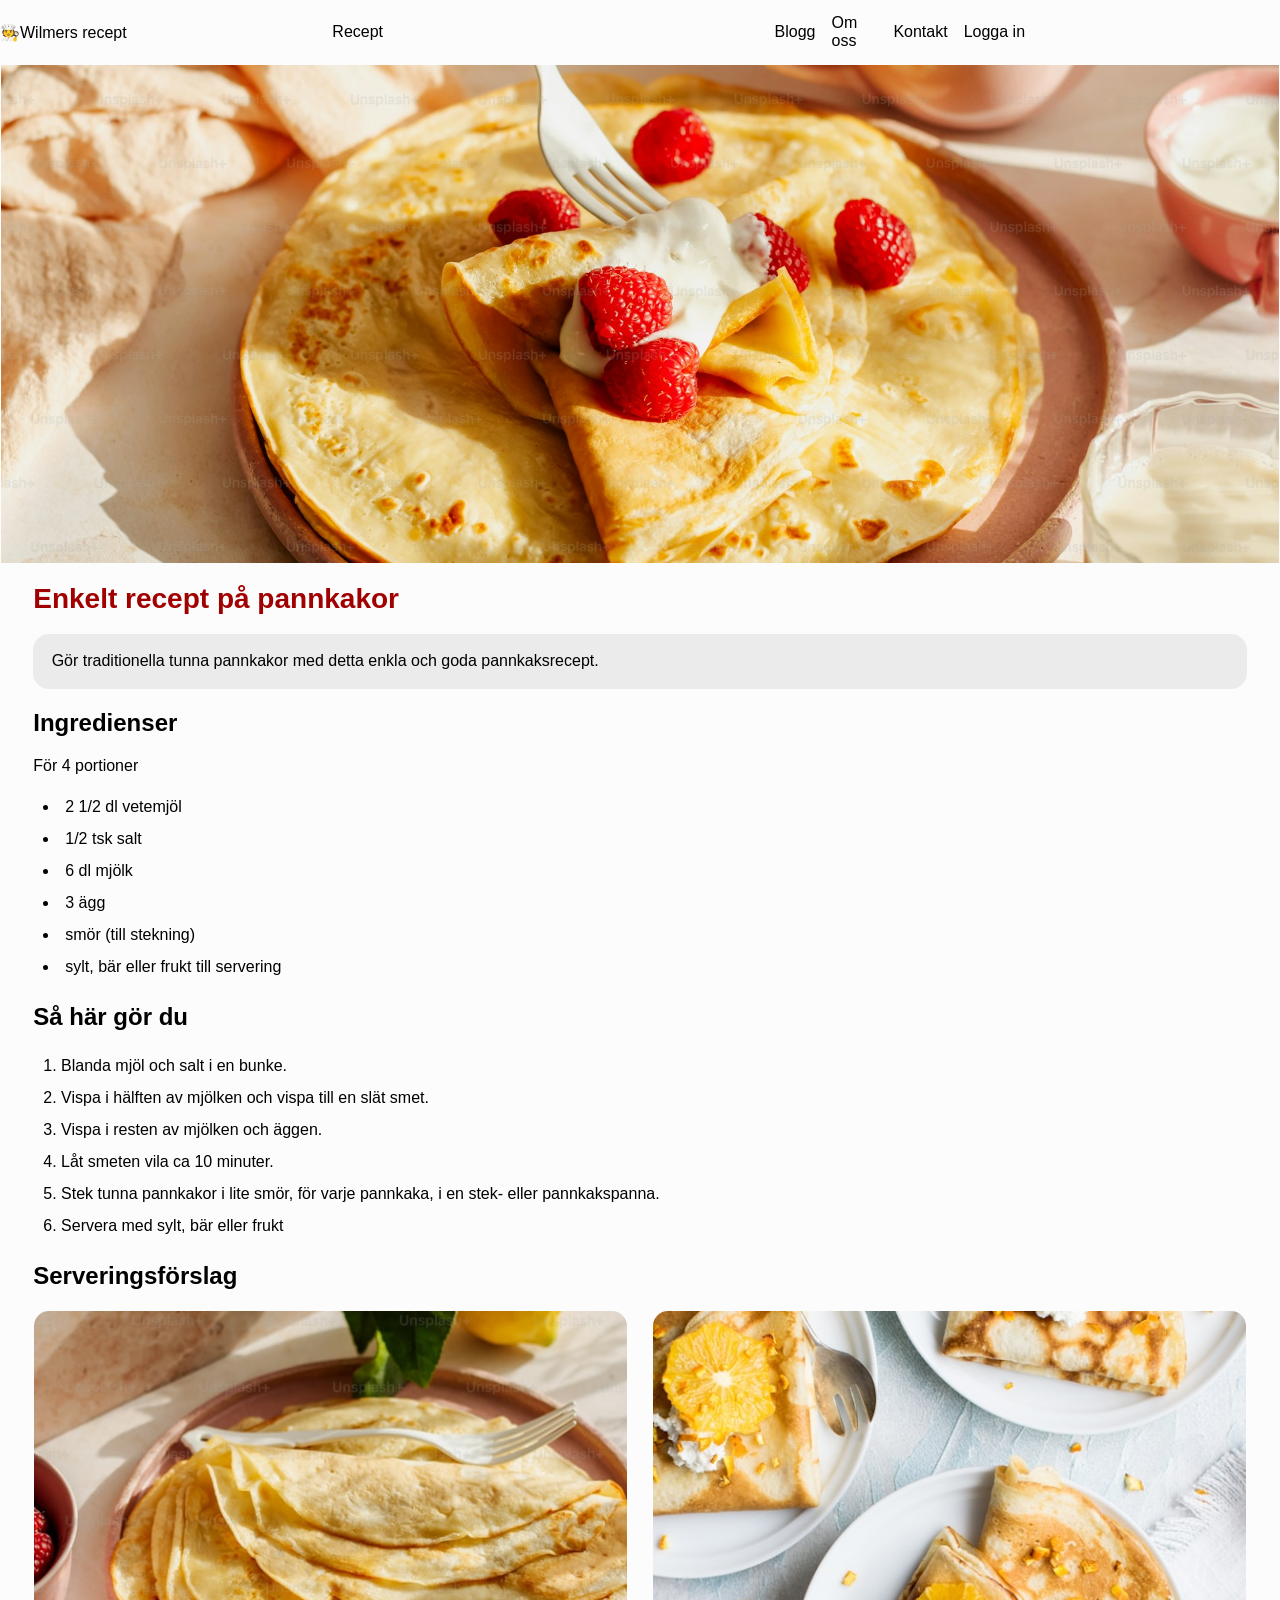
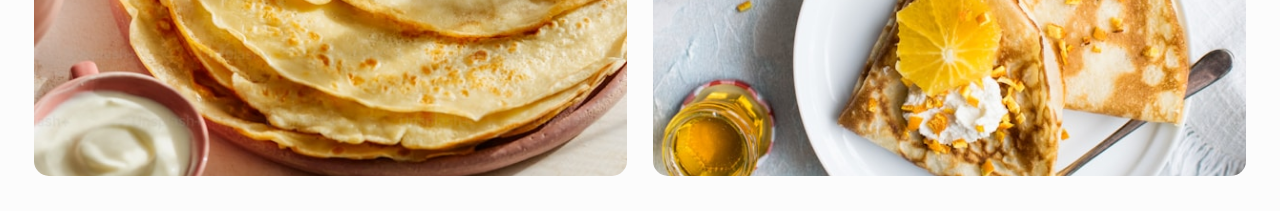
<file: index.html>
<!DOCTYPE html>
<html lang="sv">
<head>
    <title>Enkelt recept på pannkakor - Wilmers recept</title>
    <link rel="stylesheet" href="/style-docs/style.css"> <!-- CSS dokument -->
    
    <meta charset="UTF-8">
    <meta name="viewport" content="width=device-width, initial-scale=1.0">
    <meta name="Description" content="En sida med ett recept på pannkakor. Innehåller en ingredienslista, instruktioner och några bilder.">
    <meta name="author" content="Wilmer Kindstedt">
</head>
<body>
    <header>
        <nav>
            <ul class="nav-list">
                <li><a href="/index.html">🧑‍🍳Wilmers recept</a></li>
                <li><a href="/all-recipes.html">Recept</a></li>
                <li><a href="#">Blogg</a></li>
                <li><a href="#">Om oss</a></li>                
                <li><a href="#">Kontakt</a></li>
                <li><a href="#">Logga in</a></li>
            </ul>
        </nav>
    </header>
    
    <main>
        <article aria-labelledby="recipe-header">

            <header>
                <img src="images/img_pancakes1.jpg" height="500" class="recipe-image" alt="En tallrik med pannkakor. Ligger lite grädde och några hallon ovanpå.">

                <h1 id="recipe-header" class="heading-1 margin-sides">Enkelt recept på pannkakor</h1>

                <p class="info-box margin-sides">Gör traditionella tunna pannkakor med detta enkla och goda pannkaksrecept.</p>
            </header>

            <div class="margin-sides">
                <section aria-labelledby="ingredients">
                    <h2 id="ingredients" class="heading-2">Ingredienser</h2>

                    <p class="portions">För 4 portioner</p>
                    <ul class="list">
                        <li>2 1/2 dl vetemjöl</li>
                        <li>1/2 tsk salt</li>
                        <li>6 dl mjölk</li>
                        <li>3 ägg</li>
                        <li>smör (till stekning)</li>
                        <li>sylt, bär eller frukt till servering</li>
                    </ul>
                </section>
                
                <section aria-labelledby="instruktions">
                    <h2 id="instruktions" class="heading-2">Så här gör du</h2>

                    <ol class="list">
                        <li>Blanda mjöl och salt i en bunke.</li>
                        <li>Vispa i hälften av mjölken och vispa till en slät smet.</li>
                        <li>Vispa i resten av mjölken och äggen.</li>
                        <li>Låt smeten vila ca 10 minuter.</li>
                        <li>Stek tunna pannkakor i lite smör, för varje pannkaka, i en stek- eller pannkakspanna.</li>
                        <li>Servera med sylt, bär eller frukt</li>
                    </ol>
                </section>

                <section aria-labelledby="serving-suggestion">
                    <h2 id="serving-suggestion" class="heading-2">Serveringsförslag</h2>
                    
                    <div class="image-row">
                        <img src="images/img_pancakes2.jpg" height="467" class="recipe-image" alt="Pannkakor på en tallrik vikta över varandra.">
                        <img src="images/img_pancakes3.jpg" height="467" class="recipe-image" alt="Tre tallrikar med pannkakor. Det är en klick grädde och en apelsinskiva på varje.">
                    </div>
                </section>
            </div>

        </article>
    </main>
</body>
</html>
</file>
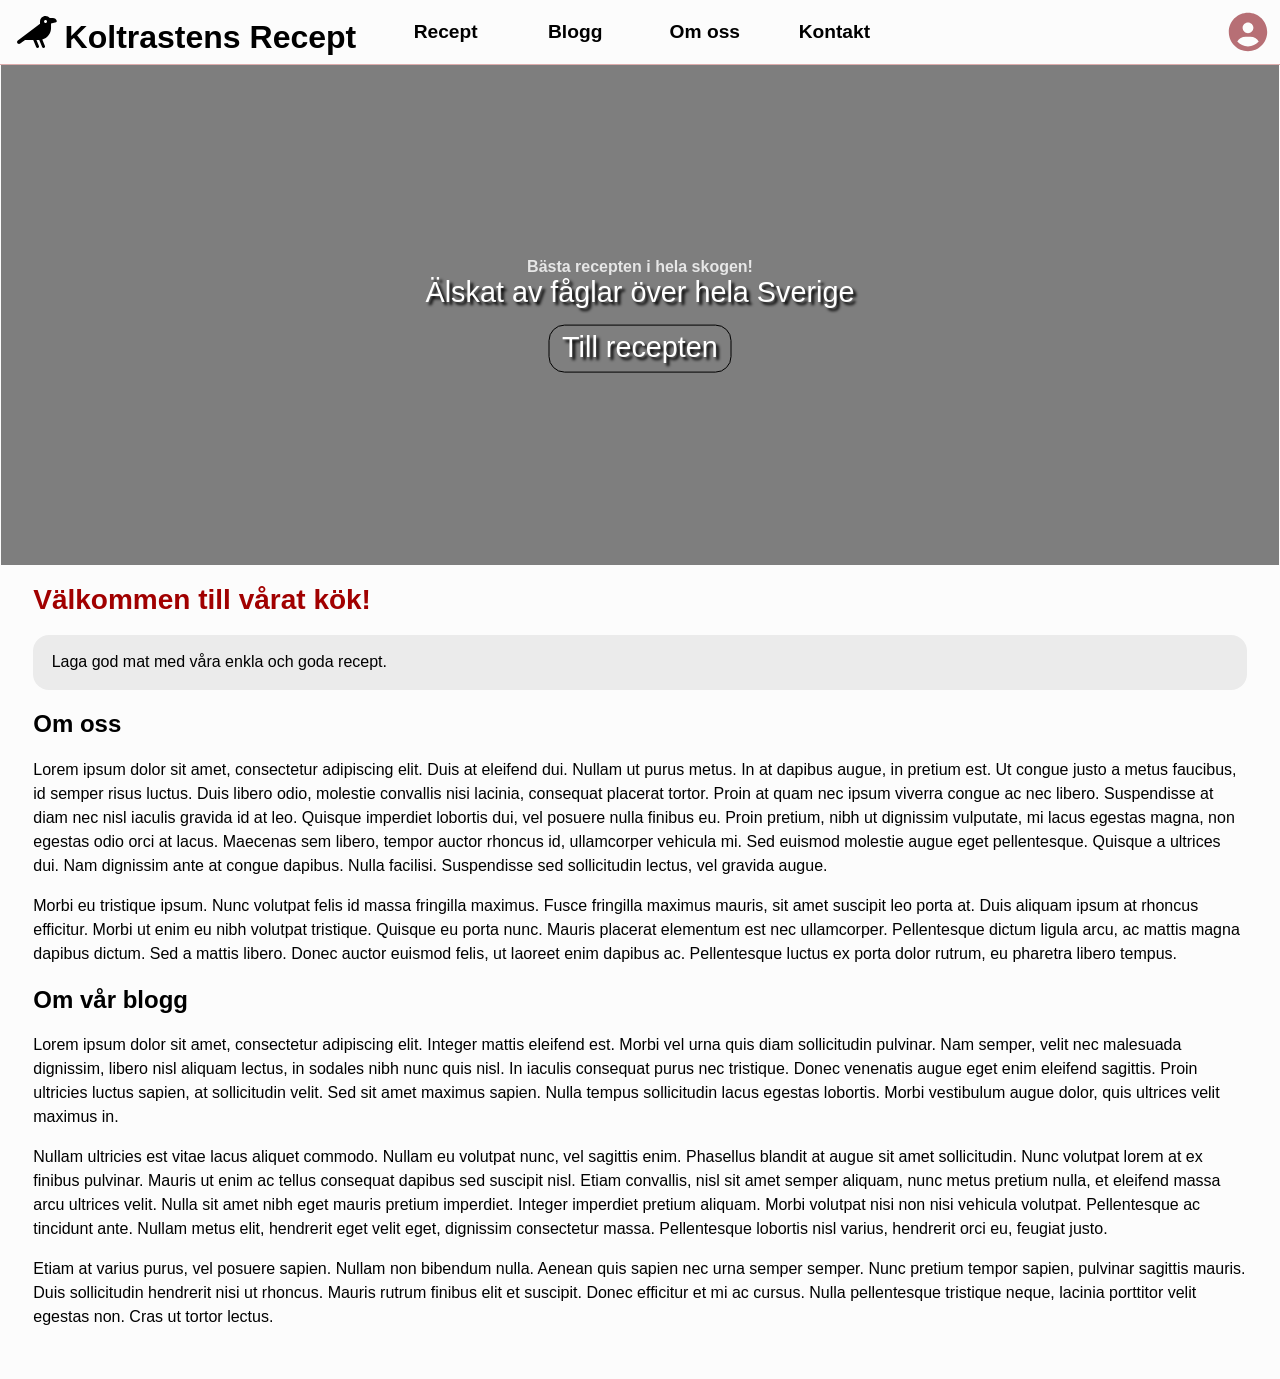
<file: home-page.html>
<!DOCTYPE html>
<html lang="sv">
<head>
    <title>Startsida - Koltrastens Recept</title>
    <link rel="stylesheet" href="/style-docs/style.css"> <!-- Main CSS document -->
    <link rel="stylesheet" href="/style-docs/home-page_style.css">  <!-- CSS dokument specifikt för denna sida -->
    
    <meta charset="UTF-8">
    <meta name="viewport" content="width=device-width, initial-scale=1.0">
    <meta name="Description" content="En sida med en lista på alla våra goda recept.">
    <meta name="author" content="Wilmer Kindstedt">
</head>
<body>
    <a class="skiplink" href="#content">Hoppa till innehåll</a>

    <header>
        <nav>
            <ul class="nav-list">
                <div>
                    <li class="nav-item"><a href="/home-page.html"> <img src="/images/crow-solid-full.svg" class="header-logo">Koltrastens Recept </a></li>
                </div>
                <div>
                    <li class="nav-item"> <a href="/all-recipes.html">Recept</a> </li>
                    <li class="nav-item"> <a href="#">Blogg</a> </li>
                    <li class="nav-item"> <a href="/home-page.html#about-us">Om oss</a> </li>
                    <li class="nav-item"> <a href="/contact.html">Kontakt</a> </li>
                </div>
                <div>
                    <!-- <li class="nav-item"> <a href="#">Logga in / Skapa konto</a> <img src="/images/circle-user-solid-full.svg"> </li> -->
                     <li class="nav-item"> <a href="#"> <img src="/images/circle-user-solid-full.svg"> </a> </li>
                </div>
            </ul>
        </nav>
    </header>
    
    <main id="content">
        <header>
            <div class="hero-image">
                <div class="hero-text">
                    <h1>Bästa recepten i hela skogen!</h1>
                    <p>Älskat av fåglar över hela Sverige</p>
                    <button> <a href="/all-recipes.html">Till recepten</a> </button>
                </div>
            </div>

            <h1 class="heading-1 margin-sides">Välkommen till vårat kök!</h1>

            <p class="info-box margin-sides">Laga god mat med våra enkla och goda recept.</p>
        </header>

        

        <section class="margin-sides" aria-labelledby="about-us">
            <h2 id="about-us" class="heading-2">Om oss</h2>
            <p class="paragraph">
                Lorem ipsum dolor sit amet, consectetur adipiscing elit. Duis at eleifend dui. Nullam ut purus metus. In at dapibus augue, in pretium est. Ut congue justo a metus faucibus, id semper risus luctus. Duis libero odio, molestie convallis nisi lacinia, consequat placerat tortor. Proin at quam nec ipsum viverra congue ac nec libero. Suspendisse at diam nec nisl iaculis gravida id at leo. Quisque imperdiet lobortis dui, vel posuere nulla finibus eu. Proin pretium, nibh ut dignissim vulputate, mi lacus egestas magna, non egestas odio orci at lacus. Maecenas sem libero, tempor auctor rhoncus id, ullamcorper vehicula mi. Sed euismod molestie augue eget pellentesque. Quisque a ultrices dui. Nam dignissim ante at congue dapibus. Nulla facilisi. Suspendisse sed sollicitudin lectus, vel gravida augue.
            </p> 
            <p class="paragraph">
                Morbi eu tristique ipsum. Nunc volutpat felis id massa fringilla maximus. Fusce fringilla maximus mauris, sit amet suscipit leo porta at. Duis aliquam ipsum at rhoncus efficitur. Morbi ut enim eu nibh volutpat tristique. Quisque eu porta nunc. Mauris placerat elementum est nec ullamcorper. Pellentesque dictum ligula arcu, ac mattis magna dapibus dictum. Sed a mattis libero. Donec auctor euismod felis, ut laoreet enim dapibus ac. Pellentesque luctus ex porta dolor rutrum, eu pharetra libero tempus.
            </p>
        </section>

        <section class="margin-sides" aria-labelledby="about-blog">
            <h2 id="about-blog" class="heading-2">Om vår blogg</h2>
            <p class="paragraph">
                Lorem ipsum dolor sit amet, consectetur adipiscing elit. Integer mattis eleifend est. Morbi vel urna quis diam sollicitudin pulvinar. Nam semper, velit nec malesuada dignissim, libero nisl aliquam lectus, in sodales nibh nunc quis nisl. In iaculis consequat purus nec tristique. Donec venenatis augue eget enim eleifend sagittis. Proin ultricies luctus sapien, at sollicitudin velit. Sed sit amet maximus sapien. Nulla tempus sollicitudin lacus egestas lobortis. Morbi vestibulum augue dolor, quis ultrices velit maximus in.
            </p>
            <p class="paragraph">
                Nullam ultricies est vitae lacus aliquet commodo. Nullam eu volutpat nunc, vel sagittis enim. Phasellus blandit at augue sit amet sollicitudin. Nunc volutpat lorem at ex finibus pulvinar. Mauris ut enim ac tellus consequat dapibus sed suscipit nisl. Etiam convallis, nisl sit amet semper aliquam, nunc metus pretium nulla, et eleifend massa arcu ultrices velit. Nulla sit amet nibh eget mauris pretium imperdiet. Integer imperdiet pretium aliquam. Morbi volutpat nisi non nisi vehicula volutpat. Pellentesque ac tincidunt ante. Nullam metus elit, hendrerit eget velit eget, dignissim consectetur massa. Pellentesque lobortis nisl varius, hendrerit orci eu, feugiat justo.
            </p>
            <p class="paragraph">
                Etiam at varius purus, vel posuere sapien. Nullam non bibendum nulla. Aenean quis sapien nec urna semper semper. Nunc pretium tempor sapien, pulvinar sagittis mauris. Duis sollicitudin hendrerit nisi ut rhoncus. Mauris rutrum finibus elit et suscipit. Donec efficitur et mi ac cursus. Nulla pellentesque tristique neque, lacinia porttitor velit egestas non. Cras ut tortor lectus.
            </p>
        </section>
    </main>
</body>
</html>
</file>
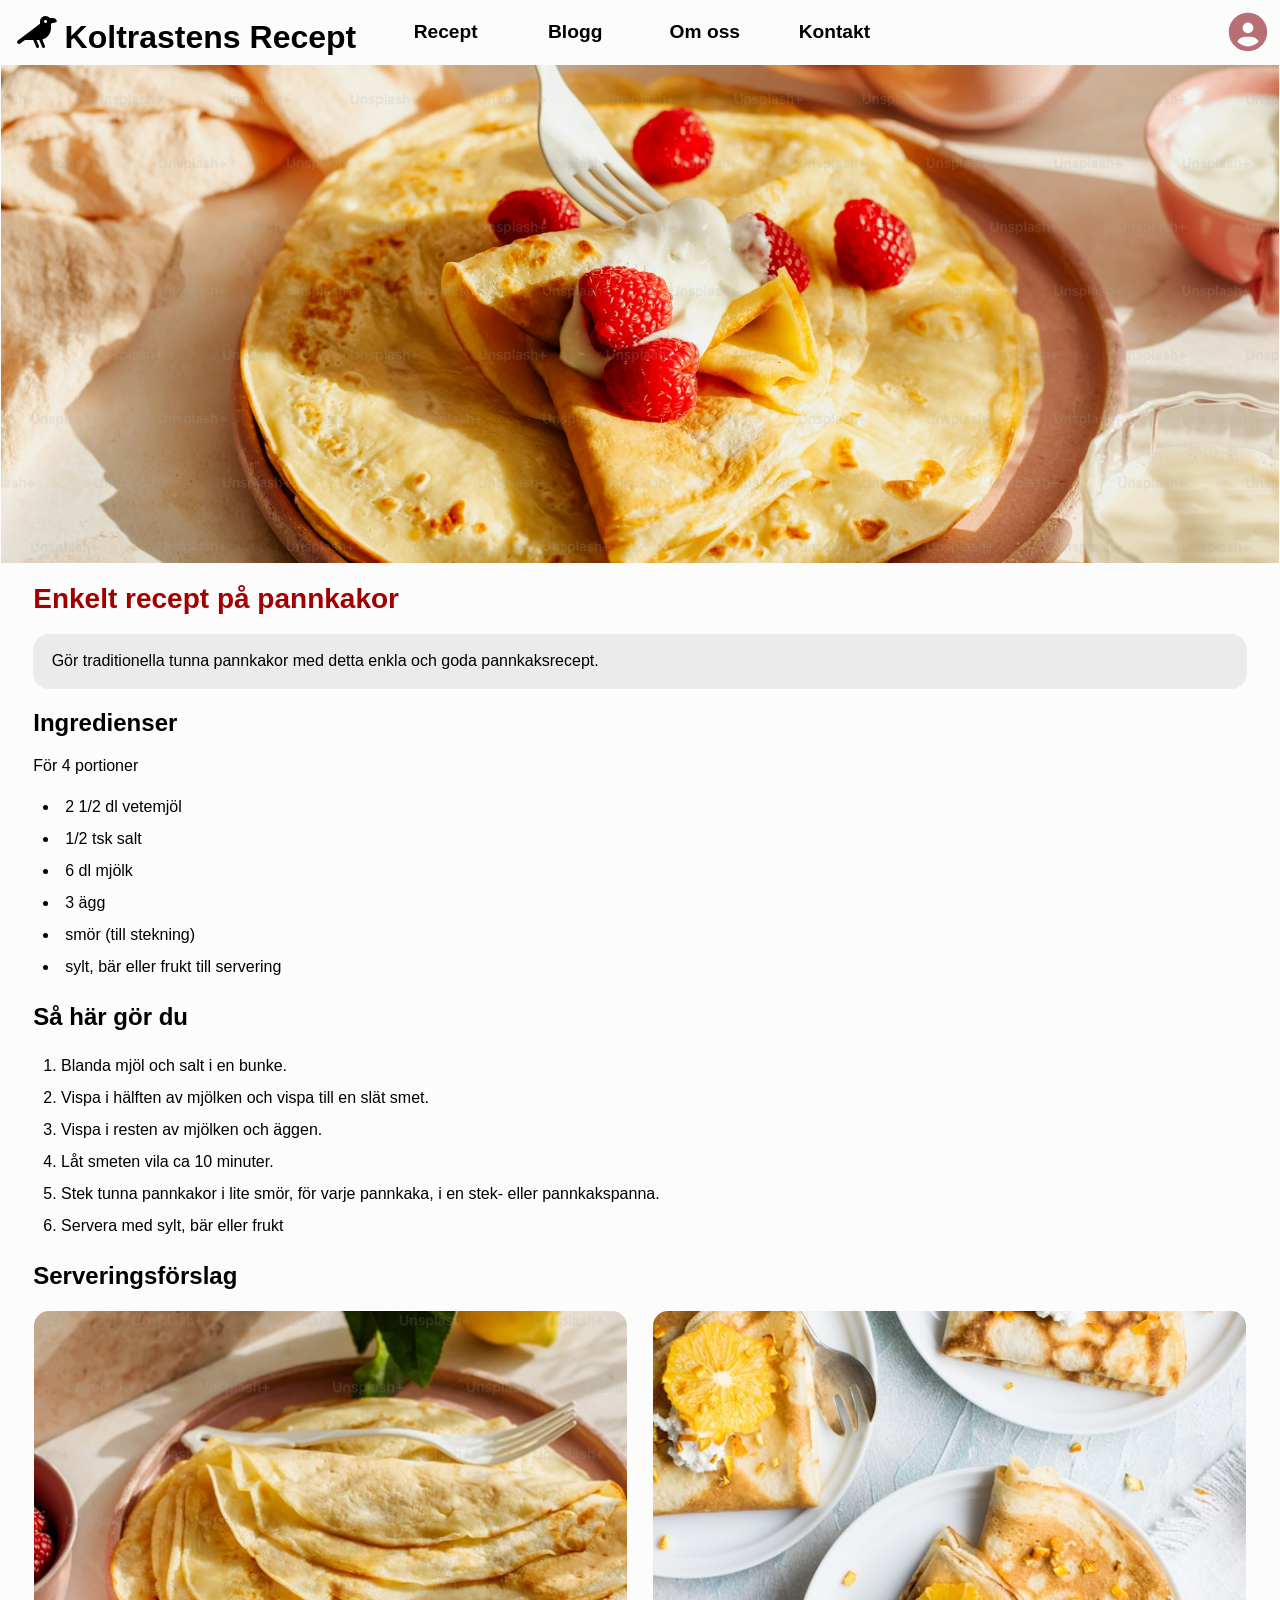
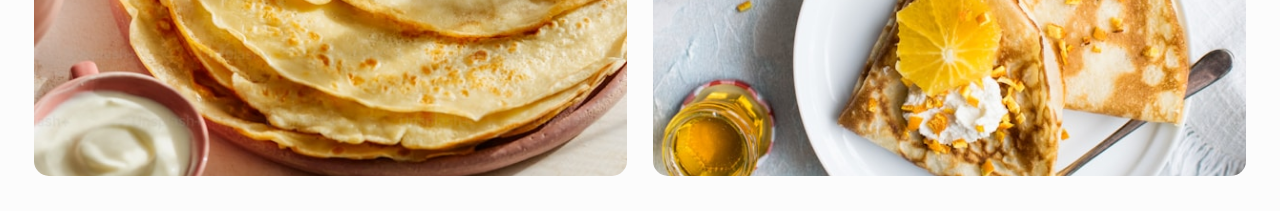
<file: recipe-pancakes-1.html>
<!DOCTYPE html>
<html lang="sv">
<head>
    <title>Enkelt recept på pannkakor - Koltrastens recept</title>
    <link rel="stylesheet" href="/style-docs/style.css"> <!-- CSS dokument -->
    
    <meta charset="UTF-8">
    <meta name="viewport" content="width=device-width, initial-scale=1.0">
    <meta name="Description" content="En sida med ett recept på pannkakor. Innehåller en ingredienslista, instruktioner och några bilder.">
    <meta name="author" content="Wilmer Kindstedt">
</head>
<body>
    <a class="skiplink" href="#content">Hoppa till innehåll</a>

    <header>
        <nav>
            <ul class="nav-list">
                <div>
                    <li class="nav-item"><a href="/home-page.html"> <img src="/images/crow-solid-full.svg" class="header-logo">Koltrastens Recept </a></li>
                </div>
                <div>
                    <li class="nav-item"> <a href="/all-recipes.html">Recept</a> </li>
                    <li class="nav-item"> <a href="#">Blogg</a> </li>
                    <li class="nav-item"> <a href="/home-page.html#about-us">Om oss</a> </li>
                    <li class="nav-item"> <a href="/contact.html">Kontakt</a> </li>
                </div>
                <div>
                    <!-- <li class="nav-item"> <a href="#">Logga in / Skapa konto</a> <img src="/images/circle-user-solid-full.svg"> </li> -->
                     <li class="nav-item"> <a href="#"> <img src="/images/circle-user-solid-full.svg"> </a> </li>
                </div>
            </ul>
        </nav>
    </header>
    
    <main id="content">
        <article aria-labelledby="recipe-header">

            <header>
                <img src="images/img_pancakes1.jpg" height="500" class="recipe-image" alt="En tallrik med pannkakor. Ligger lite grädde och några hallon ovanpå.">

                <h1 id="recipe-header" class="heading-1 margin-sides">Enkelt recept på pannkakor</h1>

                <p class="info-box margin-sides">Gör traditionella tunna pannkakor med detta enkla och goda pannkaksrecept.</p>
            </header>

            <div class="margin-sides">
                <section aria-labelledby="ingredients">
                    <h2 id="ingredients" class="heading-2">Ingredienser</h2>

                    <p class="portions">För 4 portioner</p>
                    <ul class="list">
                        <li>2 1/2 dl vetemjöl</li>
                        <li>1/2 tsk salt</li>
                        <li>6 dl mjölk</li>
                        <li>3 ägg</li>
                        <li>smör (till stekning)</li>
                        <li>sylt, bär eller frukt till servering</li>
                    </ul>
                </section>
                
                <section aria-labelledby="instruktions">
                    <h2 id="instruktions" class="heading-2">Så här gör du</h2>

                    <ol class="list">
                        <li>Blanda mjöl och salt i en bunke.</li>
                        <li>Vispa i hälften av mjölken och vispa till en slät smet.</li>
                        <li>Vispa i resten av mjölken och äggen.</li>
                        <li>Låt smeten vila ca 10 minuter.</li>
                        <li>Stek tunna pannkakor i lite smör, för varje pannkaka, i en stek- eller pannkakspanna.</li>
                        <li>Servera med sylt, bär eller frukt</li>
                    </ol>
                </section>

                <section aria-labelledby="serving-suggestion">
                    <h2 id="serving-suggestion" class="heading-2">Serveringsförslag</h2>
                    
                    <div class="image-row">
                        <img src="images/img_pancakes2.jpg" height="467" class="recipe-image" alt="Pannkakor på en tallrik vikta över varandra.">
                        <img src="images/img_pancakes3.jpg" height="467" class="recipe-image" alt="Tre tallrikar med pannkakor. Det är en klick grädde och en apelsinskiva på varje.">
                    </div>
                </section>
            </div>

        </article>
    </main>
</body>
</html>
</file>
<file: style-docs/style.css>
/**** RESET ****/
/* https://codepen.io/kevinpowell/pen/QWxBgZX */

/* makes sizing simpler */
*,
*::before,
*::after {
  box-sizing: border-box;
}

/* remove default spacing */
/* force styling of type through styling, rather than elements */
* {
  margin: 0;
  padding: 0;
  font: inherit;
}

/* dark mode user-agent-styles */
html {
  color-scheme: light;
}

/* min body height */
body {
  min-height: 100vh;
}

/* responsive images/videos */
img,
picture,
svg,
video {
  display: block;
  max-width: 100%;
}



/***************
    Varibaler
***************/

:root {
    /* TEXT */
    /* font-weight */
    --fw-header: 700;
    --fw-paragraph: 400;

    /* COLORS */
    /* background */
    --color-bg-1: oklch(78.8% 0.0564 18.335);
    --color-bg-2:oklch(99.107% 0.00011 271.152);
    --color-bg-3: oklch(94.007% 0.00011 271.152);
    /* headings */
    --color-heading-1: oklch(44.52% 0.1827 29.223);
    --color-heading-2: oklch(0% 0 0);
    /* other */
    --color-accent-1: oklch(91.501% 0.13038 169.036);
    --color-accent-2: color-mix(in oklch, var(--color-heading-1), oklch(70% 0 0) );

    /* OTHER VARIABLES */
    /* margins */
    --main-margin: max(2.6vw, 24px);
}


/**** GLOBAL ****/

body {
    background-color: var(--color-bg-1);
    font-family: 'Open Sans', Arial, Helvetica, sans-serif;
}

a {
    color: black;
    text-decoration: none;

    &:hover {
        text-decoration: underline;
    }
}

a.skiplink {
    display: inline-block;
    color: #555;
    background: #fff;
    padding: .5em;
    position: absolute;
    left: -99999rem;
    z-index: 100;

    &:focus {
        left: 0;
    }
}

/**** MAIN HEADER ****/
/****   FLEXBOX   ****/

.nav-list {
    min-height: 4rem;
    background-color: var(--color-bg-2);
    list-style: none;

    display: flex;
    gap: 1rem;
    justify-content: space-between;
    align-items: center;

    .nav-item {
        /* background-color: var(--color-bg-3); */
        border-radius: 1rem;

        font-size: clamp(1.2rem, 1.5vw, 2rem);
        font-weight: var(--fw-header);
        text-align: center;
        white-space: nowrap;

        a {
            cursor: pointer;
        }
    }

    .header-logo {
        height: 2.5rem;
        min-width: 3rem;
        display: inline;
        object-position: -0.25rem 0.25rem;
    }

    > :first-child {
        width: 23.75rem;

        .nav-item {
            font-size: 2rem;
        }
    }

    > :nth-child(2) {
        width: 40%;
        display: grid;
        grid-template-columns: repeat(4, 1fr);
        gap: 1rem;
    }

    > :last-child {
        width: 23.75rem;

        img {
            max-width: 3rem;
            margin-left: auto;
            margin-right: 0.5rem;
        }

        @media (width < 1280px) {
            max-width: 3rem;
        }
    }

}

/**** MAIN CONTENT ****/

main {
    background-color: var(--color-bg-2);
    max-width: 1280px;
    margin-inline: auto;
    padding-block-end: var(--main-margin);
}

.margin-sides {
    margin-inline: var(--main-margin);
}

h1, h2 {
    font-weight: var(--fw-header);

    &.heading-1 {
        color: var(--color-heading-1);
        font-size: 1.75rem;
        /* font-size: clamp(1.5rem, 3vw, 2rem); */
        margin-block: 0.68em;
    }

    &.heading-2 {
        color: var(--color-heading-2);
        font-size: 1.5rem;
        /* font-size: clamp(1.25rem, 2vw, 1.75rem); */
        margin-block: 0.83em;
    }
}

.info-box {
    background-color: var(--color-bg-3);
    border-radius: 1rem;
    padding: 1.15rem;
}

.portions {
    margin-block: 1rem;
}

.list {
    margin: 0.625rem;
    list-style-position: inside;
    line-height: 2;
}

/**** IMAGES ****/

.recipe-image {
    width: 100%;
    object-fit: cover;
    margin-inline: auto;
    padding: 1px;
}

.image-row {
    display: grid;
    grid-template-columns: 1fr 1fr;
    gap: 1.5rem;

    img {
        border-radius: 1rem;
        height: min(467px, 40vw);
    }
}
</file>
<file: style-docs/home-page_style.css>
main {
    min-height: 1000px;
}

.hero-image {
    height: 500px;
    margin: 1px;
    position: relative;

    background-image: linear-gradient(rgba(0, 0, 0, 0.5), rgba(0, 0, 0, 0.5)), url("https://picsum.photos/1280/500");
    background-position: center;
    background-repeat: no-repeat;
    background-size: cover;

    @media (width < 600px) {
        height: 300px;

        button {
            display: none;
        }
    }
}

.hero-text {
    text-align: center;
    position: absolute;  
    top: 50%;
    left: 50%;  
    transform: translate(-50%, -50%);
    color: hsl(0, 0%, 90%);

    h2 {
        margin-block: 1rem;
        font-size: clamp(2.5rem, 4.5vw, 5rem);
        font-weight: var(--fw-header);
        color: hsl(0, 0%, 90%);
        text-shadow: 3px 3px 3px black;
    }

    p, a {
        color: white;
        font-size: clamp(1.25rem, 2.25vw, 2.5rem);
        text-shadow: 3px 3px 3px #000000;
    }

    button {
        background-color: hsla(0, 0%, 50%, 0.50);
        border-radius: 1rem;
        border: 1px solid #000000;
        padding-block: 0.3rem 0.5rem;
        padding-inline: 0.8rem;
        margin-block-start: 1rem;
    }
}

.paragraph {
    line-height: 1.5;
    margin-block-end: 1rem;
}
</file>
